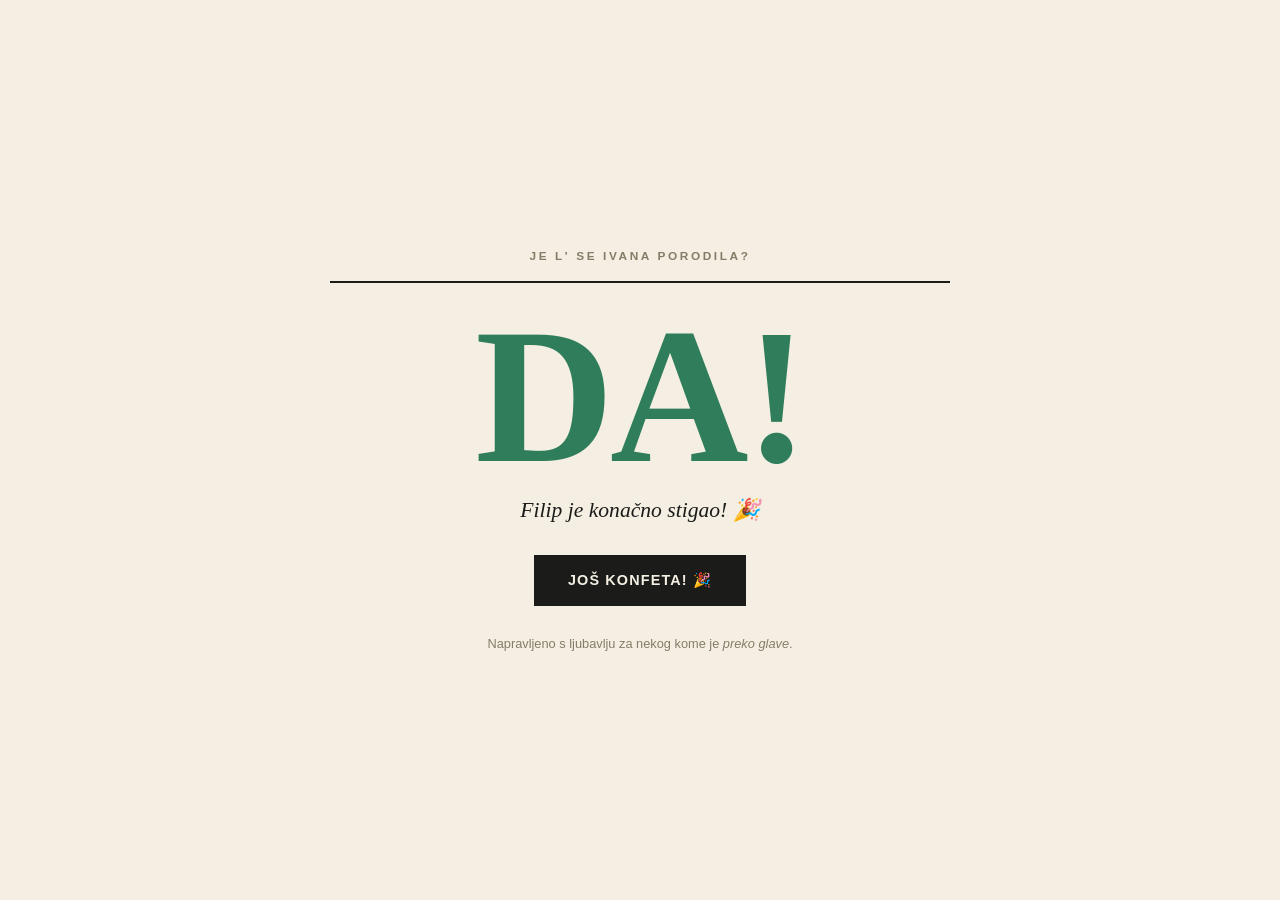
<file: index.html>
<!DOCTYPE html>
<html lang="sr">
<head>
  <meta charset="UTF-8" />
  <meta name="viewport" content="width=device-width, initial-scale=1.0" />
  <title>Je l' se Ivana porodila?</title>
  <meta name="description" content="Zvanični odgovor na najvažnije pitanje današnjice." />

  <!-- Social / OG preview (za slanje na WhatsApp, Viber, itd.) -->
  <meta property="og:type" content="website" />
  <meta property="og:url" content="https://jelseivanaporodila.com/" />
  <meta property="og:title" content="Je l' se Ivana porodila?" />
  <meta property="og:description" content="Zvanični odgovor na najvažnije pitanje današnjice." />
  <meta property="og:image" content="https://jelseivanaporodila.com/assets/og/og-v2.png" />
  <meta property="og:image:width" content="1200" />
  <meta property="og:image:height" content="630" />
  <meta name="twitter:card" content="summary_large_image" />
  <meta name="twitter:title" content="Je l' se Ivana porodila?" />
  <meta name="twitter:description" content="Zvanični odgovor na najvažnije pitanje današnjice." />
  <meta name="twitter:image" content="https://jelseivanaporodila.com/assets/og/og-v2.png" />

  <link rel="icon" href="data:image/svg+xml,<svg xmlns='http://www.w3.org/2000/svg' viewBox='0 0 100 100'><text y='.9em' font-size='90'>🤰</text></svg>" />
  <link rel="stylesheet" href="assets/css/style.css" />
</head>
<body>
  <main class="sheet">
    <p class="kicker">Je l' se Ivana porodila?</p>

    <h1 class="verdict" id="verdict">NE.</h1>

    <p class="subtitle" id="subtitle">Filip i dalje nije stigao.</p>

    <button id="shuffle" class="btn">Pitaj je ponovo &#8635;</button>

    <p class="footer">
      Napravljeno s ljubavlju za nekog kome je <em>preko glave</em>.
    </p>
  </main>

  <script src="assets/js/script.js"></script>
</body>
</html>
</file>
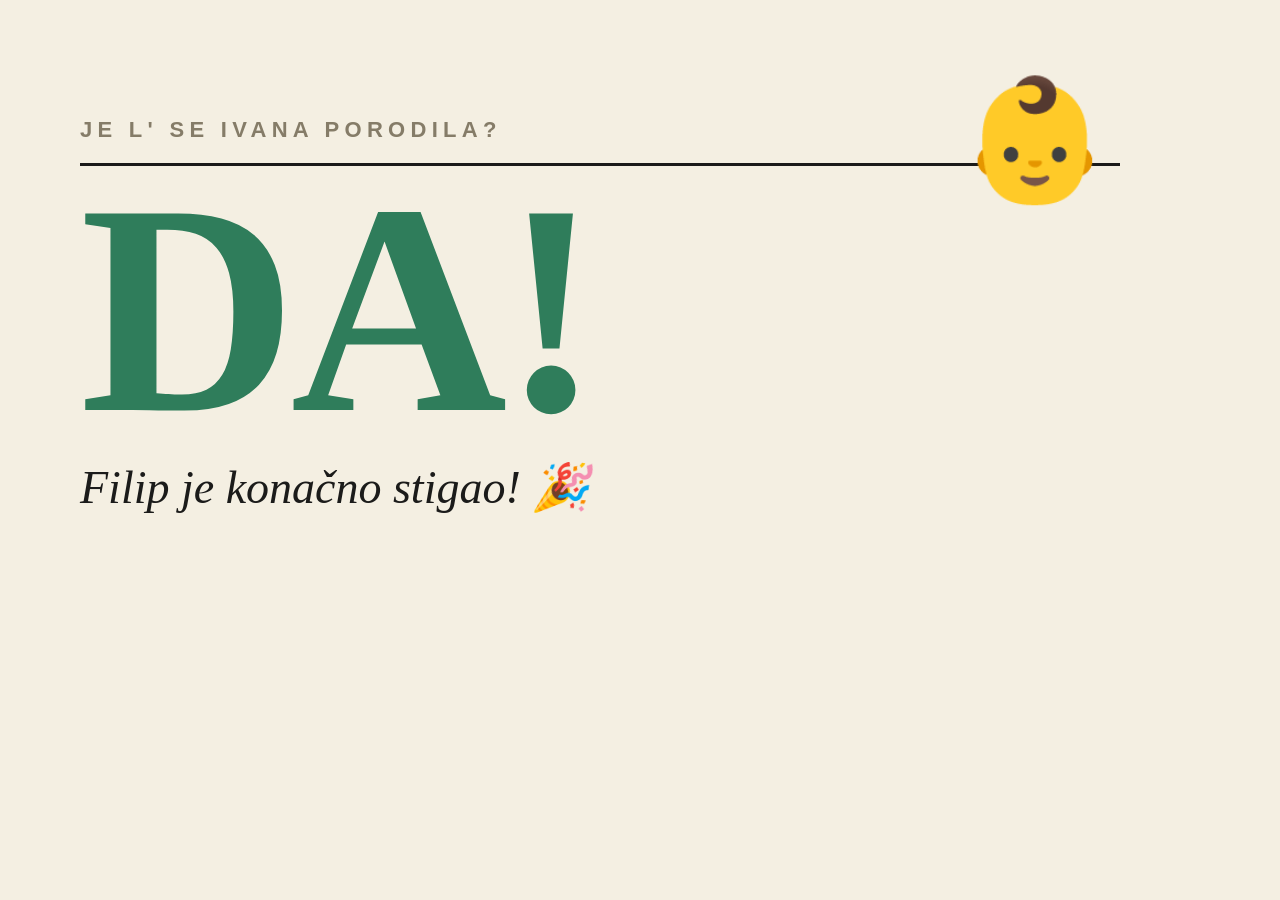
<file: assets/og/og.html>
<!DOCTYPE html>
<html lang="sr">
<head>
  <meta charset="UTF-8" />
  <style>
    * { box-sizing: border-box; margin: 0; padding: 0; }
    html, body { width: 1200px; height: 630px; }
    body {
      background: #f4efe2;
      color: #1b1b1a;
      font-family: "Helvetica Neue", Helvetica, Arial, sans-serif;
      -webkit-font-smoothing: antialiased;
      display: flex;
      flex-direction: column;
      justify-content: center;
      padding: 64px 80px;
      position: relative;
    }
    .kicker {
      text-transform: uppercase;
      letter-spacing: 0.24em;
      font-size: 22px;
      font-weight: 700;
      color: #857c68;
      padding-bottom: 20px;
      border-bottom: 3px solid #1b1b1a;
    }
    .verdict {
      font-family: Georgia, "Times New Roman", serif;
      font-size: 300px;
      line-height: 0.9;
      font-weight: 700;
      letter-spacing: -0.02em;
      color: #2f7d5b;
      margin: 8px 0;
    }
    .subtitle {
      font-family: Georgia, "Times New Roman", serif;
      font-style: italic;
      font-size: 46px;
      margin-top: 8px;
    }
    .emoji { font-size: 120px; position: absolute; top: 70px; right: 90px; }
  </style>
</head>
<body>
  <div class="emoji">👶</div>
  <p class="kicker">Je l' se Ivana porodila?</p>
  <h1 class="verdict">DA!</h1>
  <p class="subtitle">Filip je konačno stigao! 🎉</p>
</body>
</html>
</file>
<file: assets/css/style.css>
:root {
  --paper: #f4efe2;
  --ink: #1b1b1a;
  --red: #d7263d;
  --green: #2f7d5b;
  --muted: #857c68;
  --rule: rgba(27, 27, 26, 0.16);
}

* { box-sizing: border-box; margin: 0; padding: 0; }

body {
  min-height: 100vh;
  display: grid;
  place-items: center;
  padding: 32px 20px;
  background: var(--paper);
  color: var(--ink);
  font-family: "Helvetica Neue", Helvetica, Arial, sans-serif;
  -webkit-font-smoothing: antialiased;
}

.sheet {
  width: 100%;
  max-width: 620px;
  text-align: center;
}

.kicker {
  text-transform: uppercase;
  letter-spacing: 0.22em;
  font-size: 0.74rem;
  font-weight: 700;
  color: var(--muted);
  padding-bottom: 18px;
  border-bottom: 2px solid var(--ink);
  margin-bottom: 6px;
}

.verdict {
  font-family: Georgia, "Times New Roman", serif;
  font-size: clamp(6rem, 30vw, 13rem);
  line-height: 1;
  font-weight: 700;
  letter-spacing: -0.02em;
  color: var(--red);
  margin: 18px 0 4px;
}

.subtitle {
  font-family: Georgia, "Times New Roman", serif;
  font-style: italic;
  font-size: 1.35rem;
  color: var(--ink);
}

.btn {
  font: inherit;
  font-weight: 700;
  text-transform: uppercase;
  letter-spacing: 0.08em;
  font-size: 0.9rem;
  color: var(--paper);
  background: var(--ink);
  border: 2px solid var(--ink);
  border-radius: 0;
  padding: 15px 32px;
  margin-top: 32px;
  cursor: pointer;
  transition: background 0.12s ease, color 0.12s ease, transform 0.08s ease;
}
.btn:hover { background: var(--red); border-color: var(--red); }
.btn:active { transform: translateY(1px); }

.footer {
  margin-top: 30px;
  font-size: 0.8rem;
  color: var(--muted);
}

/* pop animacija na svakoj promeni */
.pop { animation: pop 0.32s ease; }
@keyframes pop {
  0% { opacity: 0.25; transform: translateY(4px); }
  100% { opacity: 1; transform: translateY(0); }
}

/* —— Režim proslave (body.born) —— */
body.born .verdict { color: var(--green); }
body.born .btn {
  animation: pulse-glow 1.7s ease-in-out infinite;
}
body.born .btn:hover {
  background: var(--green);
  border-color: var(--green);
  transform: translateY(-2px) scale(1.05);
}
@keyframes pulse-glow {
  0%, 100% { box-shadow: 0 0 0 0 rgba(47, 125, 91, 0); }
  50%      { box-shadow: 0 0 0 9px rgba(47, 125, 91, 0.18); }
}

/* konfete */
.konfeta {
  position: fixed;
  top: -40px;
  z-index: 50;
  pointer-events: none;
  will-change: transform, opacity;
  animation-name: pad;
  animation-timing-function: cubic-bezier(0.37, 0.01, 0.53, 1);
  animation-fill-mode: forwards;
}
@keyframes pad {
  0%   { transform: translate(0, 0) rotate(0deg); opacity: 1; }
  100% { transform: translate(var(--dx, 0), 110vh) rotate(var(--rot, 360deg)); opacity: 0.9; }
}
@media (prefers-reduced-motion: reduce) {
  .konfeta { display: none; }
  body.born .btn { animation: none; }
}

@media (max-width: 480px) {
  .subtitle { font-size: 1.15rem; }
}
</file>
